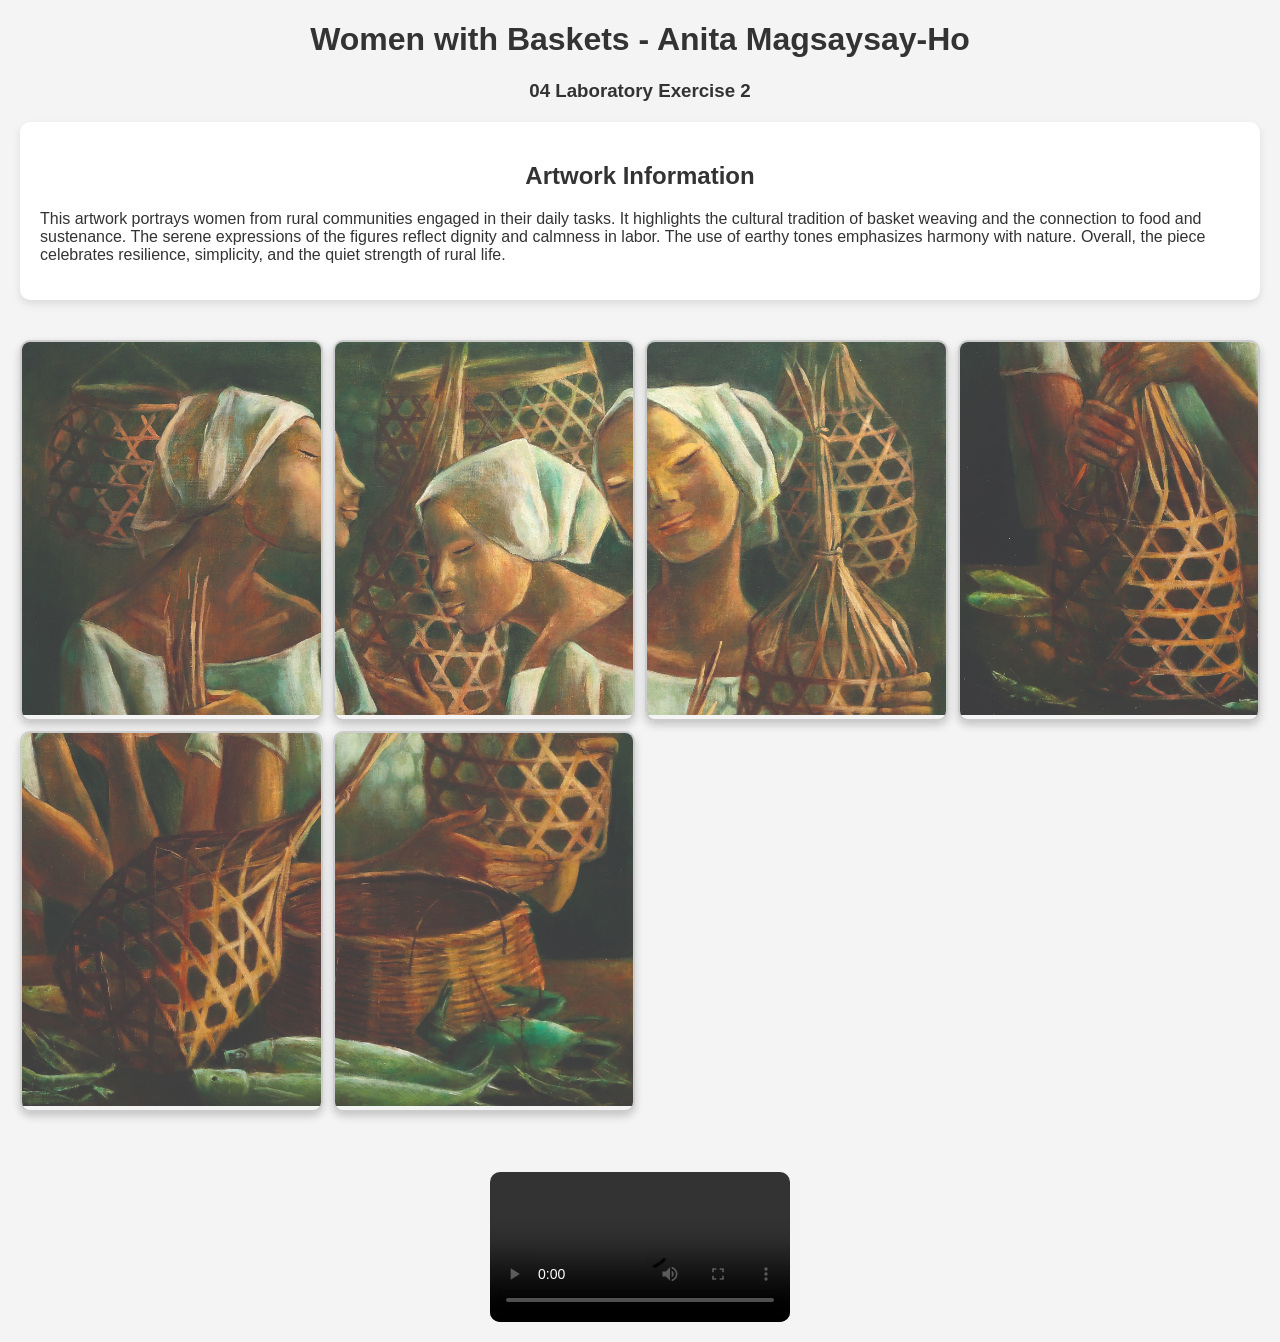
<file: folder/websys/folderrs/index.html>
<!DOCTYPE html> 
<html lang="en"> 
<head> 
<meta charset="UTF-8"> 
<meta name="viewport" content="width=device-width, initial-scale=1.0"> 
<title>LabExer: Women with Baskets - Anita Magsaysay-Ho - 
Miranda</title> 
    <link rel="stylesheet" href="index.css"> 
</head> 
<body> 
    <h1>Women with Baskets - Anita Magsaysay-Ho</h1> 
    <h3>04 Laboratory Exercise 2</h3> 
    <div class="info"> 
        <h2>Artwork Information</h2> 
        <p>This artwork portrays women from rural communities engaged in their 
daily tasks. It highlights the cultural tradition of basket weaving and the 
connection to food and sustenance. The serene expressions of the figures 
reflect dignity and calmness in labor. The use of earthy tones emphasizes 
harmony with nature. Overall, the piece celebrates resilience, simplicity, and 
the quiet strength of rural life.</p> 
    </div> 
    <div class="container"> 
        <div class="image-card"><img src="4.jpg" alt="Image 1"></div> 
        <div class="image-card"><img src="3.jpg" alt="Image 2"></div> 
        <div class="image-card"><img src="1.jpg" alt="Image 3"></div> 
        <div class="image-card"><img src="6.jpg" alt="Image 4"></div> 
        <div class="image-card"><img src="2.jpg" alt="Image 5"></div> 
        <div class="image-card"><img src="5.jpg" alt="Image 6"></div> 
    </div> 
    <div class="video-container"> 
    <video controls> 
        <source src="Anita.mp4" type="video/mp4"> 
        Your browser does not support the video tag. 
    </video> 
    </div> 
</body> 
</html>
</file>
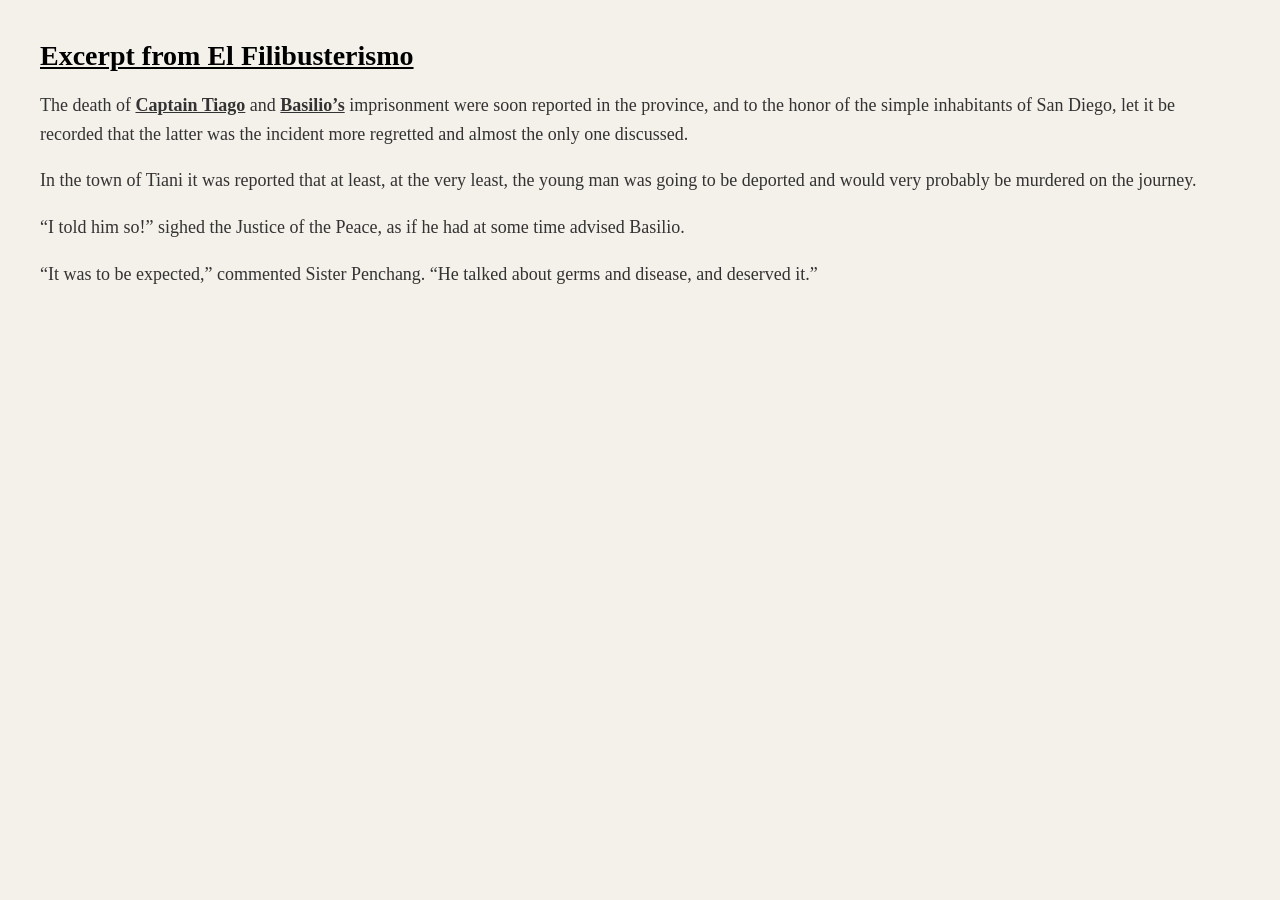
<file: folder/websys/03quiz1.html>
<!DOCTYPE html>
<html lang="en">
<head>
    <meta charset="UTF-8">
    <title>El Filibusterismo Excerpt</title>

    <style>
        body {
            background-color: #f4f1ea; 
            font-family: Georgia, "Times New Roman", serif;
            margin: 40px;
        }

        h1 {
            font-weight: bolder;
            font-size: 28px; 
            text-decoration: underline; 
            color: black;
        }

        .content {
            font-size: 18px; 
            line-height: 1.6;
            color: #333333;
        }

        .highlight {
            font-weight: bolder; 
            text-decoration: underline; 
        }
    </style>
</head>

<body>

    <h1>Excerpt from El Filibusterismo</h1>

    <div class="content">
        <p>
            The death of <span class="highlight">Captain Tiago</span> and 
            <span class="highlight">Basilio’s</span> imprisonment were soon reported in the province, 
            and to the honor of the simple inhabitants of San Diego, let it be recorded that the latter 
            was the incident more regretted and almost the only one discussed.
        </p>

        <p>
            In the town of Tiani it was reported that at least, at the very least, the young man 
            was going to be deported and would very probably be murdered on the journey.
        </p>

        <p>
            “I told him so!” sighed the Justice of the Peace, as if he had at some time advised Basilio.
        </p>

        <p>
            “It was to be expected,” commented Sister Penchang. 
            “He talked about germs and disease, and deserved it.”
        </p>
    </div>

</body>
</html>
</file>
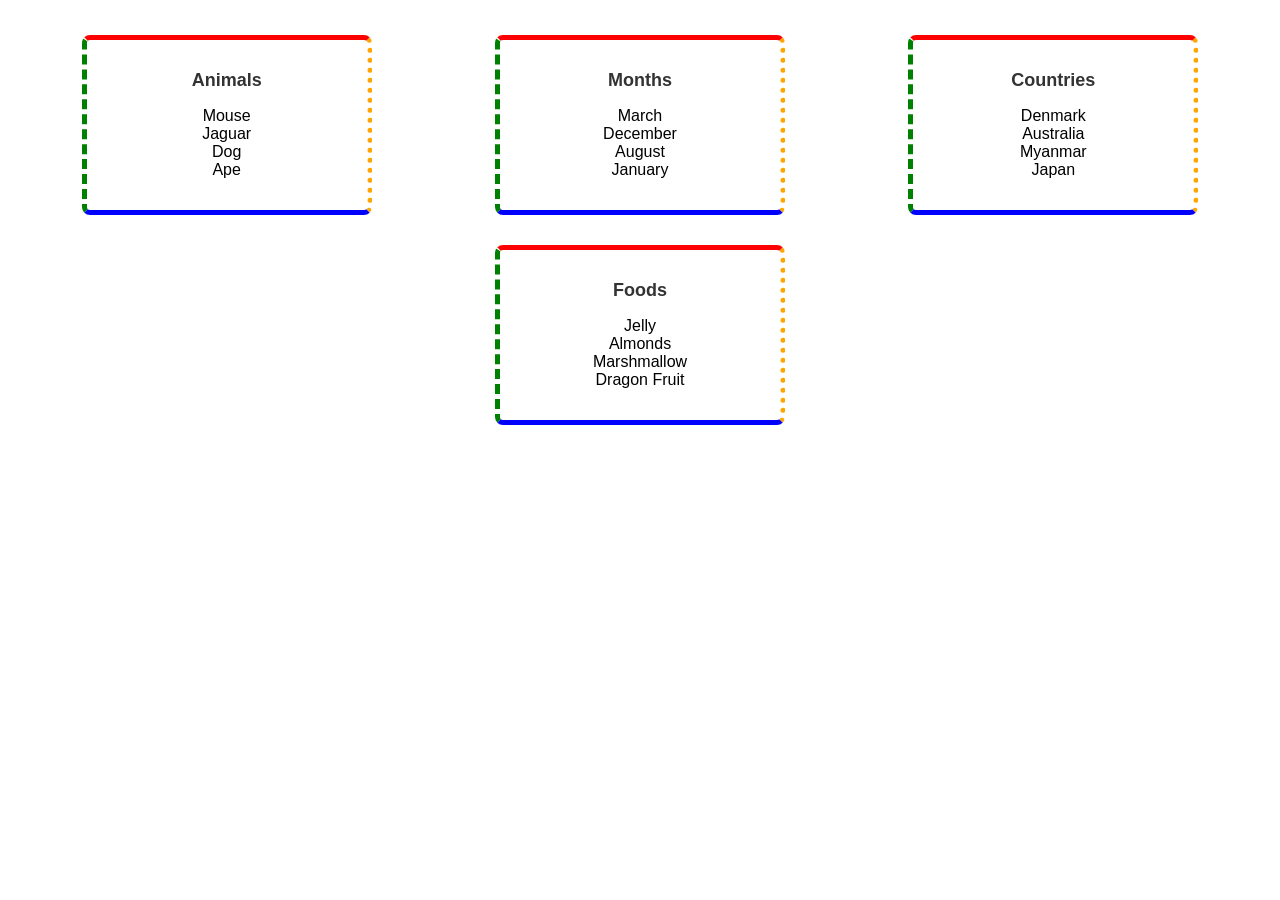
<file: folder/websys/intro.html>
<!DOCTYPE html>
<html lang="en">
<head>
    <meta charset="UTF-8">
    <title>Classification Webpage</title>
    <link rel="stylesheet" href="styles.css">
</head>
<body>
    <div class="border animals">
        <h2>Animals</h2>
        <ul>
            <li>Mouse</li>
            <li>Jaguar</li>
            <li>Dog</li>
            <li>Ape</li>
        </ul>
    </div>

    <div class="border months">
        <h2>Months</h2>
        <ul>
            <li>March</li>
            <li>December</li>
            <li>August</li>
            <li>January</li>
        </ul>
    </div>

    <div class="border countries">
        <h2>Countries</h2>
        <ul>
            <li>Denmark</li>
            <li>Australia</li>
            <li>Myanmar</li>
            <li>Japan</li>
        </ul>
    </div>

    <div class="border foods">
        <h2>Foods</h2>
        <ul>
            <li>Jelly</li>
            <li>Almonds</li>
            <li>Marshmallow</li>
            <li>Dragon Fruit</li>
        </ul>
    </div>
</body>
</html>
</file>
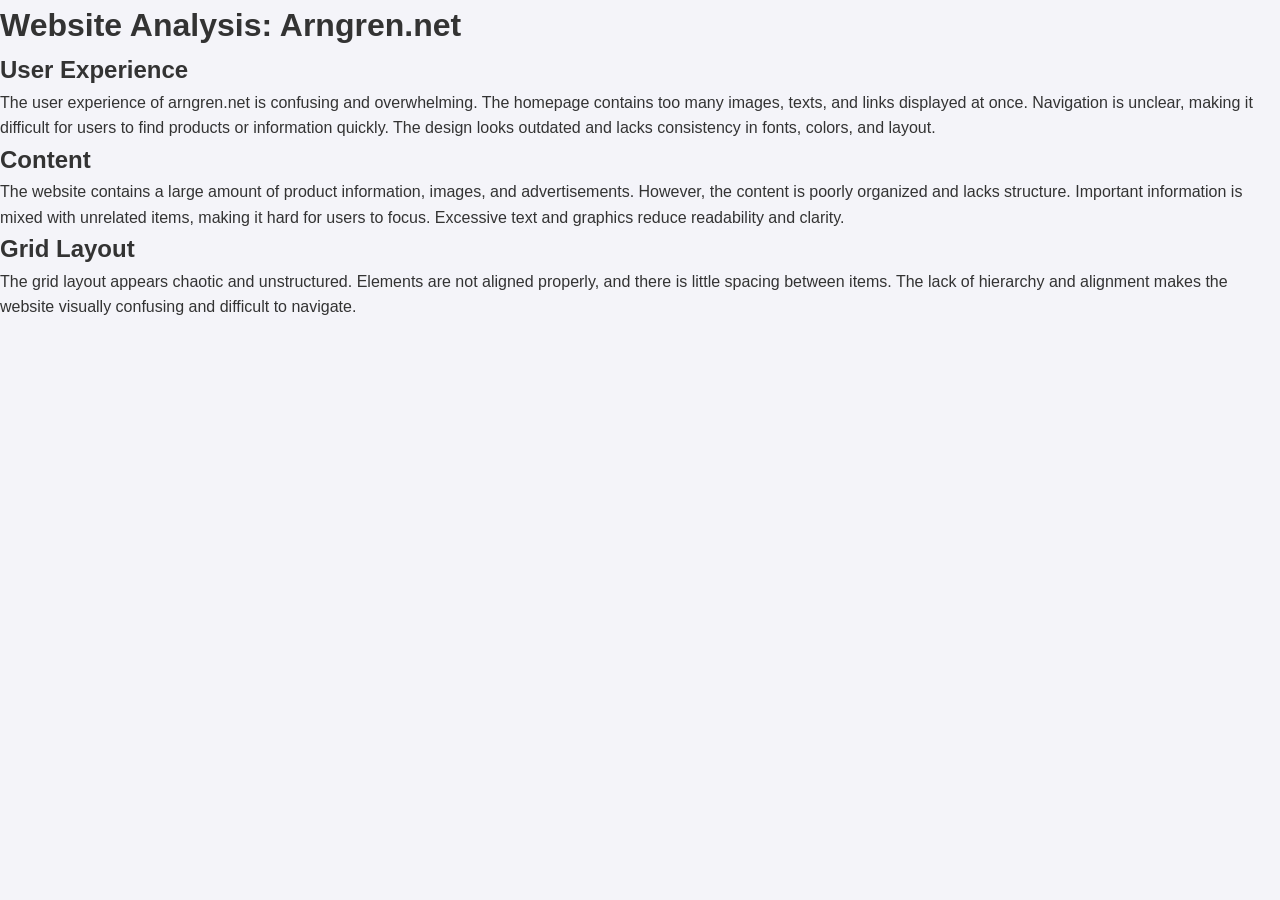
<file: folder/websys/russel.html>
<!DOCTYPE html>
<html lang="en">
<head>
    <meta charset="UTF-8">
    <meta name="viewport" content="width=device-width, initial-scale=1.0">
    <title>Arngren.net Website Analysis</title>
    <link rel="stylesheet" href="style.css">
</head>
<body>
    <h1>Website Analysis: Arngren.net</h1>
    <div class="grid-container">
        <div class="grid-item">
            <h2>User Experience</h2>
            <p>The user experience of arngren.net is confusing and overwhelming. The homepage contains too many images, texts, and links displayed at once. Navigation is unclear, making it difficult for users to find products or information quickly. The design looks outdated and lacks consistency in fonts, colors, and layout.</p>
        </div>
        <div class="grid-item">
            <h2>Content</h2>
            <p>The website contains a large amount of product information, images, and advertisements. However, the content is poorly organized and lacks structure. Important information is mixed with unrelated items, making it hard for users to focus. Excessive text and graphics reduce readability and clarity.</p>
        </div>
        <div class="grid-item">
            <h2>Grid Layout</h2>
            <p>The grid layout appears chaotic and unstructured. Elements are not aligned properly, and there is little spacing between items. The lack of hierarchy and alignment makes the website visually confusing and difficult to navigate.</p>
        </div>
    </div>
</body>
</html>
</file>
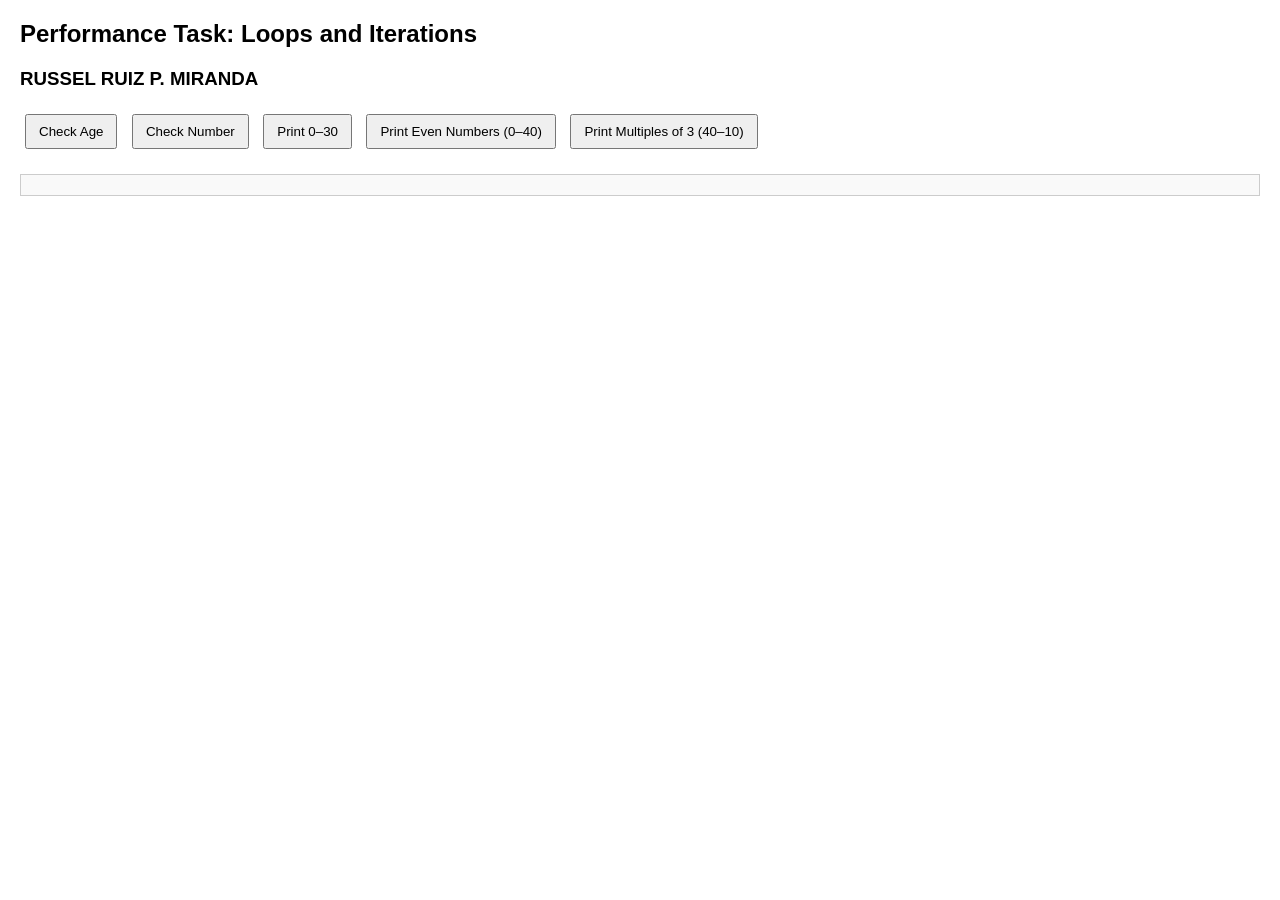
<file: folder/websys/folderrs/java.html>
<!DOCTYPE html>
<html lang="en">
<head>
  <meta charset="UTF-8">
  <title>Loops and Iterations Task</title>
  <style>
    body {
      font-family: Arial, sans-serif;
      margin: 20px;
    }
    button {
      margin: 5px;
      padding: 8px 12px;
      cursor: pointer;
    }
    #output {
      margin-top: 20px;
      padding: 10px;
      border: 1px solid #ccc;
      background: #f9f9f9;
      white-space: pre-line;
    }
  </style>
</head>
<body>
  <h2>Performance Task: Loops and Iterations</h2>
  <h3>RUSSEL RUIZ P. MIRANDA</h3>


  <!-- IF / ELSE tasks -->
  <button onclick="checkAge()">Check Age</button>
  <button onclick="checkNumber()">Check Number</button>

  <!-- FOR loop tasks -->
  <button onclick="printZeroToThirty()">Print 0–30</button>
  <button onclick="printEvenNumbers()">Print Even Numbers (0–40)</button>
  <button onclick="printMultiplesOfThree()">Print Multiples of 3 (40–10)</button>

  <div id="output"></div>

  <script>
    const outputDiv = document.getElementById("output");

    // 1a) Age check
    function checkAge() {
      let age = parseInt(prompt("Enter your age:"));
      if (age >= 25) {
        outputDiv.textContent = "You are 25 years old and up.";
      } else {
        outputDiv.textContent = "You are below 25 years old.";
      }
    }

    // 1b) Number check
    function checkNumber() {
      let number = parseInt(prompt("Enter a number:"));
      if (number < 100) {
        outputDiv.textContent = "You entered a number less than 100.";
      } else {
        outputDiv.textContent = "You entered a number greater than or equal to 100.";
      }
    }

    // 2a) Print 0–30
    function printZeroToThirty() {
      let result = "Numbers from 0 to 30:\n";
      for (let i = 0; i <= 30; i++) {
        result += i + "\n";
      }
      outputDiv.textContent = result;
    }

    // 2b) Print even numbers 0–40
    function printEvenNumbers() {
      let result = "Even numbers from 0 to 40:\n";
      for (let i = 0; i <= 40; i++) {
        if (i % 2 === 0) {
          result += i + "\n";
        }
      }
      outputDiv.textContent = result;
    }

    // 2c) Print multiples of 3 from 40–10 descending
    function printMultiplesOfThree() {
      let result = "Multiples of 3 from 40 down to 10:\n";
      for (let i = 40; i >= 10; i--) {
        if (i % 3 === 0) {
          result += i + "\n";
        }
      }
      outputDiv.textContent = result;
    }
  </script>
</body>
</html>
</file>
<file: folder/websys/folderrs/index.css>
body { 
    font-family: Arial, sans-serif; 
    margin: 0; 
    padding: 0; 
    background-color: #f4f4f4; 
    color: #333; 
} 
     
.container { 
    display: grid; 
    grid-template-columns: repeat(auto-fill, minmax(300px, 1fr)); 
    gap: 10px; 
    padding: 20px; 
} 
         
.image-card { 
    position: relative; 
    overflow: hidden; 
    border: 2px solid #ccc; 
    border-radius: 10px; 
    box-shadow: 0 4px 8px rgba(0, 0, 0, 0.2); 
    transition: transform 0.3s, box-shadow 0.3s; 
} 
         
.image-card:hover { 
    transform: scale(1.05); 
    box-shadow: 0 6px 12px rgba(0, 0, 0, 0.3); 
} 
     
.image-card img { 
    width: 100%; 
    height: auto; 
} 
  
.video-container { 
    display: flex; 
    justify-content: center; 
    padding: 20px; 
} 
video { 
    max-width: 100%; 
    border-radius: 10px; 
    margin-top: 20px; 
} 
         
h1, h2, h3 { 
    text-align: center; 
} 
         
.info { 
    padding: 20px; 
    background: #fff; 
    border-radius: 10px; 
    margin: 20px; 
    box-shadow: 0 4px 8px rgba(0, 0, 0, 0.1); 
}
</file>
<file: folder/websys/styles.css>
body {
    display: flex;
    flex-wrap: wrap;
    justify-content: space-around;
    font-family: Arial, sans-serif;
    margin: 20px;
}

.border {
    width: 250px;
    padding: 15px;
    margin: 15px;
    text-align: center;
    border-top: 5px solid red;       /* Top border color */
    border-bottom: 5px solid blue;   /* Bottom border color */
    border-left: 5px dashed green;   /* Left border style */
    border-right: 5px dotted orange; /* Right border style */
    border-radius: 8px;
}

h2 {
    margin-bottom: 10px;
    font-size: 18px;
    color: #333;
}

ul {
    list-style-type: none;
    padding: 0;
}
</file>
<file: folder/websys/style.css>
/* General Reset */
* {
  margin: 0;
  padding: 0;
  box-sizing: border-box;
}

body {
  font-family: Arial, sans-serif;
  line-height: 1.6;
  background: #f4f4f9;
  color: #333;
}

/* Header */
header {
  background: #4CAF50;
  color: white;
  text-align: center;
  padding: 1rem;
}

/* Navigation */
nav {
  background: #333;
}
nav ul {
  display: flex;
  justify-content: center;
  list-style: none;
}
nav ul li {
  margin: 0 15px;
}
nav ul li a {
  color: white;
  text-decoration: none;
  font-weight: bold;
}
nav ul li a:hover {
  color: #4CAF50;
}

/* Sections */
.article {
  display: flex;
  flex-direction: column;
  align-items: center;
  margin: 20px;
  padding: 20px;
  background: white;
  border: 1px solid #ddd;
  border-radius: 8px;
}
.article img {
  max-width: 100%;
  height: auto;
  border-radius: 5px;
  margin-bottom: 10px;
}

/* Footer */
footer {
  background: #333;
  color: white;
  text-align: center;
  padding: 1rem;
  margin-top: 20px;
}

/* Responsive Design */
@media (min-width: 768px) {
  .article {
    flex-direction: row;
    justify-content: space-between;
  }
  .article img {
    width: 40%;
    margin-right: 20px;
  }
  .article p {
    width: 55%;
  }
}
</file>
